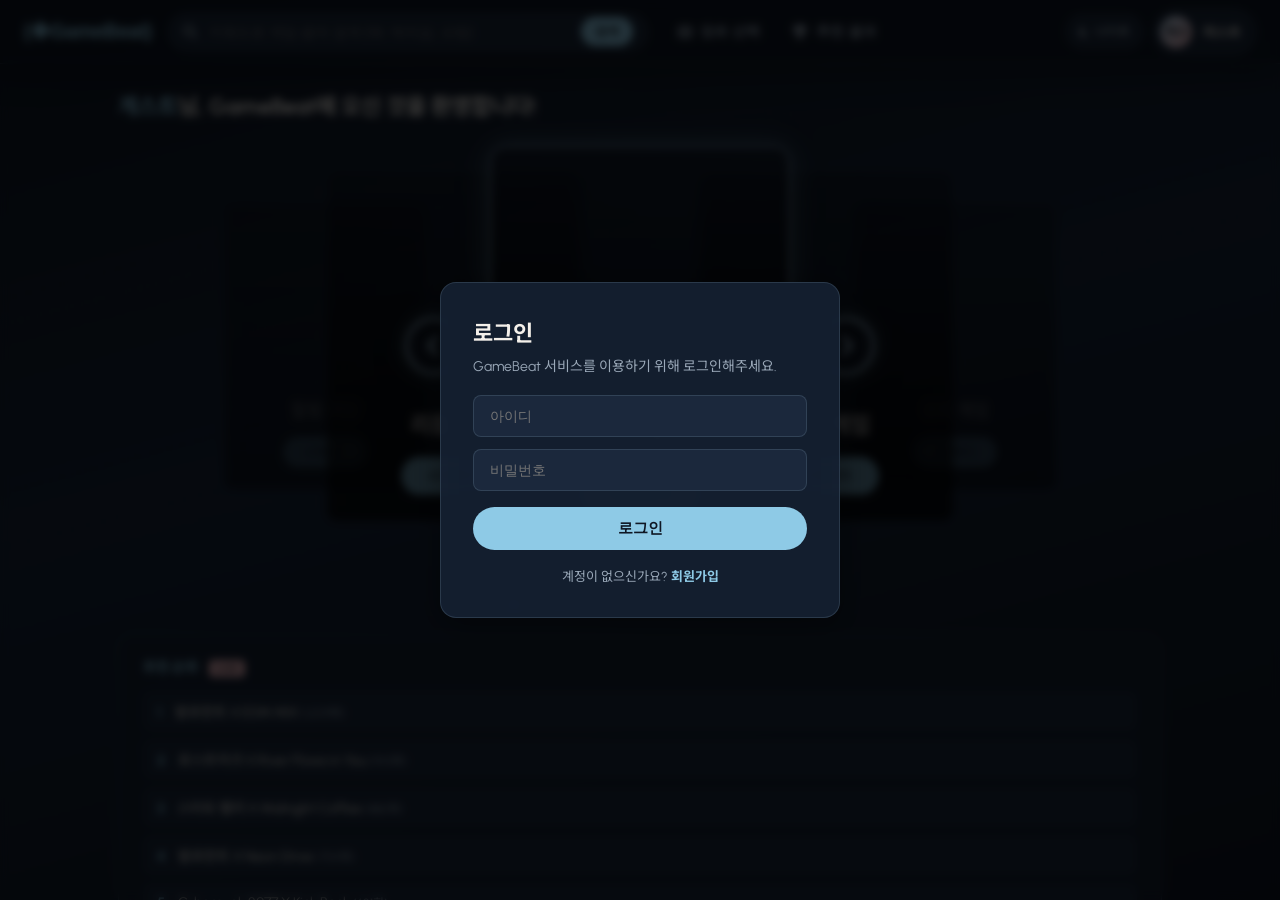
<file: index.html>
<!DOCTYPE html>
<html lang="ko" data-theme="dark">
<head>
    <meta charset="UTF-8">
    <meta name="viewport" content="width=device-width, initial-scale=1.0">
    <title>◈GameBeat</title>
    <link href="https://fonts.googleapis.com/css2?family=Urbanist:wght@400;700&family=Noto+Sans+KR:wght@400;700&display=swap" rel="stylesheet">
    <link rel="stylesheet" href="https://cdnjs.cloudflare.com/ajax/libs/font-awesome/6.4.0/css/all.min.css">
    <link rel="stylesheet" href="style.css">
</head>
<body>

    <div id="auth-modal-overlay" class="modal-overlay">
        <div class="auth-modal-card" id="login-box">
            <div class="modal-header"><h3>로그인</h3></div>
            <p class="modal-desc">GameBeat 서비스를 이용하기 위해 로그인해주세요.</p>
            <div class="auth-form">
                <input type="text" id="login-id" placeholder="아이디" class="auth-input-field">
                <input type="password" id="login-pw" placeholder="비밀번호" class="auth-input-field">
                <button id="btn-submit-login" class="btn-start auth-submit-btn">로그인</button>
            </div>
            <p class="auth-switch-text">계정이 없으신가요? <span id="go-to-register">회원가입</span></p>
        </div>
        <div class="auth-modal-card hidden" id="register-box">
            <div class="modal-header"><h3>회원가입</h3></div>
            <p class="modal-desc">새로운 GameBeat 계정을 생성합니다.</p>
            <div class="auth-form">
                <input type="text" id="reg-id" placeholder="아이디" class="auth-input-field">
                <input type="password" id="reg-pw" placeholder="비밀번호" class="auth-input-field">
                <input type="text" id="reg-name" placeholder="닉네임" class="auth-input-field">
                <button id="btn-submit-register" class="btn-start auth-submit-btn">가입하기</button>
            </div>
            <p class="auth-switch-text">이미 계정이 있으신가요? <span id="go-to-login">로그인</span></p>
        </div>
    </div>

    <div class="app-container">
        <header class="top-navbar">
            <button type="button" class="brand-logo" id="brand-logo-btn" title="메인으로">(◈GameBeat)</button>

            <div class="top-search-wrap">
                <i class="fas fa-search"></i>
                <input type="text" id="main-search-input" class="search-input" placeholder="키워드로 게임·음악 검색 (예: 박자감, 슈팅)">
                <button type="button" id="search-submit-btn" class="search-submit-btn">검색</button>
            </div>

            <nav class="top-nav-menu">
                <button class="nav-item" id="menu-genre"><i class="fas fa-th-large"></i> 장르 선택</button>
                <button class="nav-item" id="menu-result"><i class="fas fa-trophy"></i> 추천 결과</button>
            </nav>

            <div class="top-nav-right">
                <button id="theme-toggle" class="theme-toggle-btn" type="button">
                    <i class="fas fa-moon"></i> <span>나이트</span>
                </button>
                <button type="button" class="top-profile-chip" id="top-profile-chip" title="프로필">
                    <span class="top-avatar" id="top-avatar">?</span>
                    <span class="top-profile-name" id="top-profile-name">프로필</span>
                </button>
            </div>
        </header>

        <main class="main-content">

            <section id="view-main" class="content-view dashboard-layout">
                <div class="main-inner">
                    <header class="view-header">
                        <div class="greeting"><span id="greeting-name">사용자</span>님, GameBeat에 오신 것을 환영합니다!</div>
                    </header>

                    <div id="search-results-panel" class="search-results-panel hidden">
                        <h3 class="search-results-title"><i class="fas fa-key"></i> 키워드 검색 결과</h3>
                        <div class="search-results-grid">
                            <div class="search-col">
                                <h4>게임</h4>
                                <ul id="search-games-results" class="search-result-list"></ul>
                            </div>
                            <div class="search-col">
                                <h4>음악</h4>
                                <ul id="search-music-results" class="search-result-list"></ul>
                            </div>
                        </div>
                    </div>

                    <div class="carousel-wrap">
                        <div class="center-stack-zone" id="carousel-zone">
                            <button class="slider-btn prev-btn" id="slide-prev-btn" type="button" aria-label="이전 카드"><i class="fas fa-chevron-left"></i></button>
                            <div class="main-card-deck" id="card-deck">
                                <div class="game-main-card active" data-index="0"><h2>FPS 게임</h2><button class="btn-start main-start-btn" type="button">시작하기</button></div>
                                <div class="game-main-card" data-index="1"><h2>RPG 게임</h2><button class="btn-start main-start-btn" type="button">시작하기</button></div>
                                <div class="game-main-card" data-index="2"><h2>공포 게임</h2><button class="btn-start main-start-btn" type="button">시작하기</button></div>
                                <div class="game-main-card" data-index="3"><h2>힐링 게임</h2><button class="btn-start main-start-btn" type="button">시작하기</button></div>
                                <div class="game-main-card" data-index="4"><h2>리듬 게임</h2><button class="btn-start main-start-btn" type="button">시작하기</button></div>
                            </div>
                            <button class="slider-btn next-btn" id="slide-next-btn" type="button" aria-label="다음 카드"><i class="fas fa-chevron-right"></i></button>
                        </div>
                        <div class="carousel-dots" id="carousel-dots"></div>
                        <p class="carousel-hint"><i class="fas fa-hand-pointer"></i> 좌우 버튼 · 스와이프 · 키보드 ← → 로 넘길 수 있어요</p>
                    </div>

                    <footer class="view-footer">
                        <div class="ranking-panel">
                            <div class="rank-tag">추천 순위 <span class="live-badge">LIVE</span></div>
                            <div class="rank-list" id="rank-list"></div>
                        </div>
                    </footer>
                </div>
            </section>

            <section id="view-genre" class="content-view hidden">
                <div class="page-inner">
                    <header class="genre-header">
                        <h1>장르 <span class="highlight">추천</span></h1>
                        <p class="genre-sub">룰렛·키워드·분위기에 맞춰 최적의 게임과 음악을 매칭합니다</p>
                    </header>
                    <div class="genre-selection-container">
                        <div class="selection-group">
                            <p class="group-label">게임 장르</p>
                            <div class="btn-grid" id="grid-game">
                                <button type="button" class="select-item active">FPS</button>
                                <button type="button" class="select-item">RPG</button>
                                <button type="button" class="select-item">공포</button>
                                <button type="button" class="select-item">힐링</button>
                                <button type="button" class="select-item">리듬게임</button>
                            </div>
                        </div>
                        <div class="selection-group">
                            <p class="group-label">음악 장르</p>
                            <div class="btn-grid" id="grid-music">
                                <button type="button" class="select-item active">EDM</button>
                                <button type="button" class="select-item">Lo-fi</button>
                                <button type="button" class="select-item">힙합</button>
                                <button type="button" class="select-item">락</button>
                                <button type="button" class="select-item">클래식</button>
                            </div>
                        </div>
                        <div class="selection-group">
                            <p class="group-label">분위기</p>
                            <div class="btn-grid" id="grid-mood">
                                <button type="button" class="select-item active">집중</button>
                                <button type="button" class="select-item">감성</button>
                                <button type="button" class="select-item">텐션업</button>
                                <button type="button" class="select-item">힐링</button>
                            </div>
                        </div>
                        <div class="roulette-zone">
                            <button id="roulette-spin-btn" class="btn-roulette" type="button">
                                <i class="fas fa-dharmachakra"></i> 감성 키워드 룰렛
                            </button>
                            <div id="roulette-result" class="roulette-result">키워드를 뽑아보세요</div>
                        </div>
                        <div class="genre-footer">
                            <button class="btn-recommend-go" id="genre-next-btn" type="button"><i class="fas fa-random"></i> 키워드 맞춤 추천 받기</button>
                        </div>
                    </div>
                </div>
            </section>

            <section id="view-result" class="content-view hidden">
                <div class="result-scroll-box page-inner">
                    <div class="result-title-area"><h1>TODAY'S PICK ✨</h1></div>
                    <div id="user-welcome-banner" class="welcome-banner">
                        "<span id="result-user-name" class="highlight-green">사용자</span>님을 위한 완벽한 조합"
                    </div>
                    <div class="pick-cards-container">
                        <div class="pick-card" id="game-result-card">
                            <p class="card-type-label" id="game-category-label">추천 게임</p>
                            <div class="card-detail">
                                <div class="game-icon-mock" id="game-media-icon-zone"><i class="fas fa-gamepad"></i></div>
                                <div><h3 class="pick-name" id="res-game-title">발로란트</h3><p class="pick-sub" id="res-game-sub">(FPS)</p></div>
                            </div>
                        </div>
                        <div class="pick-card" id="music-result-card">
                            <p class="card-type-label">추천 음악</p>
                            <div class="card-detail">
                                <div class="music-icon-mock"><i class="fas fa-music"></i></div>
                                <div><h3 class="pick-name" id="res-music-title">EDM MIX</h3><p class="pick-sub" id="res-music-sub">(High Energy)</p></div>
                            </div>
                        </div>
                    </div>
                    <div id="game-comment-box" class="comment-banner">"음악과 함께 몰입도를 극대화해보세요!"</div>
                    <div class="media-preview-container">
                        <div class="media-box">
                            <p class="media-label">게임 하이라이트</p>
                            <div class="video-placeholder" id="game-video-status-box"><i class="fas fa-play-circle"></i><span>플레이 리뷰 준비 완료</span></div>
                        </div>
                        <div class="media-box">
                            <p class="media-label">음악 하이라이트 (Audio)</p>
                            <div class="video-placeholder wave-bg" id="music-audio-player-zone"></div>
                        </div>
                    </div>
                    <div class="share-link-bar hidden" id="share-link-bar">
                        <div class="share-link-bar-head">
                            <i class="fas fa-link"></i>
                            <span>Smart Link</span>
                        </div>
                        <input type="text" id="share-link-inline" class="share-link-inline-input" readonly placeholder="추천 후 공유 링크가 표시됩니다">
                        <button type="button" id="copy-link-inline-btn" class="copy-link-inline-btn">복사</button>
                        <button type="button" id="open-share-btn" class="open-share-modal-btn"><i class="fas fa-share-alt"></i> 공유</button>
                    </div>
                    <div class="result-actions">
                        <button class="btn-action-refresh" id="btn-re-recommend" type="button"><i class="fas fa-sync-alt"></i> 다시 추천 받기</button>
                        <button class="btn-spotify-placeholder" id="btn-spotify-placeholder" type="button" disabled title="Spotify API 연동 준비 중">
                            <i class="fab fa-spotify"></i> Spotify (준비 중)
                        </button>
                    </div>
                </div>
            </section>

            <section id="view-profile" class="content-view hidden">
                <div class="profile-page page-inner">
                    <div class="profile-header-card">
                        <div class="profile-avatar" id="profile-avatar">GB</div>
                        <div class="profile-info-text">
                            <h2 id="profile-display-name">게스트</h2>
                            <p id="profile-display-id">@guest</p>
                        </div>
                        <button type="button" class="btn-logout-profile" id="btn-logout"><i class="fas fa-sign-out-alt"></i> 로그아웃</button>
                    </div>
                    <div class="profile-playlist-section">
                        <h3><i class="fas fa-heart"></i> 내 플레이리스트</h3>
                        <p id="playlist-count" class="playlist-count-text">저장된 곡: 0곡</p>
                        <table class="playlist-table">
                            <thead>
                                <tr><th>#</th><th>곡 제목</th><th>관리</th></tr>
                            </thead>
                            <tbody id="playlist-items"></tbody>
                        </table>
                    </div>
                </div>
            </section>

        </main>
    </div>

    <div id="share-modal-overlay" class="modal-overlay hidden">
        <div class="share-modal-card">
            <div class="modal-header">
                <h3>Smart Link 공유</h3>
                <button id="close-share-btn" class="modal-close-x" type="button">&times;</button>
            </div>
            <p class="modal-desc">오늘의 추천 조합을 친구들에게 자랑해 보세요!</p>
            <div class="share-link-preview">
                <input type="text" id="share-link-input" value="" readonly>
            </div>
            <div class="sns-share-grid">
                <button class="sns-btn kakao" id="share-kakao" type="button"><div class="sns-icon-circle"><i class="fas fa-comment"></i></div><span>카카오톡</span></button>
                <button class="sns-btn facebook" id="share-facebook" type="button"><div class="sns-icon-circle"><i class="fab fa-facebook-f"></i></div><span>페이스북</span></button>
                <button class="sns-btn instagram" id="share-instagram" type="button"><div class="sns-icon-circle"><i class="fab fa-instagram"></i></div><span>인스타그램</span></button>
            </div>
            <div class="copy-link-section">
                <button id="copy-link-btn" type="button" class="copy-link-full-btn"><i class="fas fa-copy"></i> 링크 복사</button>
            </div>
        </div>
    </div>

    <script src="js/audio-adapter.js"></script>
    <script src="main.js"></script>
</body>
</html>
</file>
<file: style.css>
/* ==========================================================================
   GameBeat — NewJeans '22 Y2K palette (soft denim · cream · blush)
   ========================================================================== */
:root,
[data-theme="dark"] {
    --bg-base: #0f1724;
    --bg-card: rgba(22, 34, 52, 0.9);
    --bg-inner: rgba(28, 42, 62, 0.94);
    --bg-glass: rgba(14, 22, 36, 0.82);
    --brand-green: #8ecae6;
    --brand-accent: #b8d8f0;
    --brand-green-hover: #a8d4f0;
    --accent-blush: #e8b4bc;
    --accent-denim: #5b7c9a;
    --text-main: #f4f0ea;
    --text-sub: #9aa8b8;
    --border-subtle: rgba(184, 216, 240, 0.14);
    --overlay-dark: rgba(12, 20, 32, 0.78);
    --accent-glow: rgba(142, 202, 230, 0.4);
    --accent-glow-soft: rgba(142, 202, 230, 0.12);
    --shadow-soft: 0 8px 32px rgba(0, 0, 0, 0.35);
    --nav-height: 64px;
    --bg-image: url('https://images.unsplash.com/photo-1618005182384-a83a8bd57fbe?q=80&w=1920&auto=format&fit=crop');
    --gradient-overlay: linear-gradient(
        165deg,
        rgba(15, 23, 36, 0.55) 0%,
        rgba(26, 40, 62, 0.88) 45%,
        rgba(15, 23, 36, 0.92) 100%
    );
}

[data-theme="light"] {
    --bg-base: #f6f1e8;
    --bg-card: rgba(255, 252, 247, 0.94);
    --bg-inner: rgba(255, 255, 255, 0.92);
    --bg-glass: rgba(255, 252, 247, 0.9);
    --brand-green: #4a6fa5;
    --brand-accent: #6b8cae;
    --brand-green-hover: #3d5a80;
    --accent-blush: #d4a5b5;
    --accent-denim: #5b7c9a;
    --text-main: #1a2838;
    --text-sub: #5c6b7a;
    --border-subtle: rgba(74, 111, 165, 0.16);
    --overlay-dark: rgba(246, 241, 232, 0.88);
    --accent-glow: rgba(74, 111, 165, 0.28);
    --accent-glow-soft: rgba(74, 111, 165, 0.1);
    --shadow-soft: 0 8px 28px rgba(26, 40, 62, 0.08);
    --bg-image: url('https://images.unsplash.com/photo-1507525428034-b723cf961d3e?q=80&w=1920&auto=format&fit=crop');
    --gradient-overlay: linear-gradient(
        165deg,
        rgba(246, 241, 232, 0.72) 0%,
        rgba(232, 220, 205, 0.9) 50%,
        rgba(246, 241, 232, 0.95) 100%
    );
}

* { box-sizing: border-box; margin: 0; padding: 0; }

body {
    font-family: 'Urbanist', 'Noto Sans KR', sans-serif;
    color: var(--text-main);
    height: 100vh;
    overflow: hidden;
    -webkit-font-smoothing: antialiased;
    background: var(--bg-base);
}

body::before {
    content: '';
    position: fixed;
    inset: 0;
    background-image: var(--bg-image);
    background-size: cover;
    background-position: center;
    background-attachment: fixed;
    z-index: 0;
}

body::after {
    content: '';
    position: fixed;
    inset: 0;
    background: var(--gradient-overlay);
    z-index: 0;
    pointer-events: none;
}

.hidden { display: none !important; }

/* ==========================================================================
   App shell
   ========================================================================== */
.app-container {
    position: relative;
    z-index: 1;
    display: flex;
    flex-direction: column;
    width: 100vw;
    height: 100vh;
}

/* ==========================================================================
   Top navbar
   ========================================================================== */
.top-navbar {
    height: var(--nav-height);
    flex-shrink: 0;
    display: flex;
    align-items: center;
    gap: 16px;
    padding: 0 24px;
    background: var(--bg-glass);
    backdrop-filter: blur(16px);
    border-bottom: 1px solid var(--border-subtle);
    z-index: 100;
}

.brand-logo {
    background: none;
    border: none;
    font-size: 20px;
    font-weight: 800;
    color: var(--brand-green);
    cursor: pointer;
    white-space: nowrap;
    letter-spacing: 0.3px;
    flex-shrink: 0;
    transition: opacity 0.2s;
}
.brand-logo:hover { opacity: 0.85; }

.top-search-wrap {
    flex: 1;
    max-width: 480px;
    display: flex;
    align-items: center;
    gap: 8px;
    background: var(--bg-inner);
    border: 1px solid var(--border-subtle);
    border-radius: 24px;
    padding: 0 14px;
    min-width: 0;
}
.top-search-wrap i { color: var(--text-sub); font-size: 14px; }
.top-search-wrap .search-input {
    flex: 1;
    background: transparent;
    border: none;
    outline: none;
    color: var(--text-main);
    font-size: 14px;
    padding: 10px 4px;
    min-width: 0;
}
.search-submit-btn {
    background: var(--brand-green);
    color: #0f1724;
    border: none;
    border-radius: 16px;
    padding: 6px 14px;
    font-size: 12px;
    font-weight: bold;
    cursor: pointer;
    flex-shrink: 0;
}
.search-submit-btn:hover { background: var(--brand-green-hover); }

.top-nav-menu {
    display: flex;
    gap: 4px;
    flex-shrink: 0;
}

.top-nav-right {
    display: flex;
    align-items: center;
    gap: 10px;
    flex-shrink: 0;
    margin-left: auto;
}

.nav-item {
    background: none;
    border: none;
    color: var(--text-sub);
    padding: 10px 14px;
    cursor: pointer;
    font-size: 14px;
    font-weight: bold;
    border-radius: 8px;
    display: flex;
    align-items: center;
    gap: 8px;
    transition: background 0.2s, color 0.2s;
    white-space: nowrap;
}
.nav-item:hover,
.nav-item.active {
    background: var(--bg-inner);
    color: var(--brand-green);
}

.theme-toggle-btn {
    background: var(--bg-inner);
    border: 1px solid var(--border-subtle);
    border-radius: 20px;
    color: var(--text-sub);
    padding: 8px 12px;
    font-size: 12px;
    font-weight: bold;
    cursor: pointer;
    display: flex;
    align-items: center;
    gap: 6px;
    transition: border-color 0.2s, color 0.2s;
}
.theme-toggle-btn:hover {
    border-color: var(--brand-green);
    color: var(--brand-green);
}

.top-profile-chip {
    display: flex;
    align-items: center;
    gap: 10px;
    background: var(--bg-inner);
    border: 1px solid var(--border-subtle);
    border-radius: 24px;
    padding: 6px 14px 6px 6px;
    cursor: pointer;
    transition: border-color 0.2s;
}
.top-profile-chip:hover,
.top-profile-chip.active {
    border-color: var(--brand-green);
}
.top-avatar {
    width: 32px;
    height: 32px;
    border-radius: 50%;
    background: linear-gradient(135deg, var(--brand-accent), var(--accent-blush));
    color: #0f1724;
    font-size: 12px;
    font-weight: 800;
    display: flex;
    align-items: center;
    justify-content: center;
}
.top-profile-name {
    font-size: 13px;
    font-weight: bold;
    color: var(--text-main);
    max-width: 80px;
    overflow: hidden;
    text-overflow: ellipsis;
    white-space: nowrap;
}

/* ==========================================================================
   Main content
   ========================================================================== */
.main-content {
    flex: 1;
    overflow: hidden;
    position: relative;
}

.content-view {
    height: 100%;
    overflow-y: auto;
    overflow-x: hidden;
}

.main-inner,
.page-inner {
    max-width: 1100px;
    margin: 0 auto;
    padding: 24px 28px 32px;
}

.view-header { margin-bottom: 16px; }
.greeting {
    font-size: 22px;
    font-weight: bold;
}
#greeting-name { color: var(--brand-green); font-weight: bold; }

/* Search results */
.search-results-panel {
    background: var(--bg-card);
    border: 1px solid var(--border-subtle);
    border-radius: 12px;
    padding: 20px;
    margin-bottom: 20px;
    backdrop-filter: blur(8px);
}
.search-results-title {
    font-size: 16px;
    color: var(--brand-green);
    margin-bottom: 16px;
}
.search-results-grid {
    display: grid;
    grid-template-columns: 1fr 1fr;
    gap: 20px;
}
.search-col h4 {
    font-size: 13px;
    color: var(--text-sub);
    margin-bottom: 10px;
    text-transform: uppercase;
    letter-spacing: 0.5px;
}
.search-result-list {
    list-style: none;
    max-height: 180px;
    overflow-y: auto;
}
.search-result-list li {
    padding: 10px 12px;
    border-radius: 8px;
    margin-bottom: 6px;
    background: var(--bg-inner);
    font-size: 14px;
    cursor: default;
    border-left: 3px solid transparent;
}
.search-result-list li:hover {
    border-left-color: var(--brand-green);
}
.search-result-list .item-sub {
    font-size: 12px;
    color: var(--text-sub);
    margin-top: 2px;
}
.search-empty {
    color: var(--text-sub);
    font-size: 13px;
    padding: 8px;
}

/* Carousel */
.carousel-wrap {
    margin: 10px 0 24px;
    text-align: center;
}

.center-stack-zone {
    display: flex;
    align-items: center;
    justify-content: center;
    gap: 28px;
    min-height: 420px;
    perspective: 1400px;
    touch-action: pan-y;
    user-select: none;
}

.main-card-deck {
    position: relative;
    width: 300px;
    height: 400px;
    flex-shrink: 0;
}

.game-main-card {
    position: absolute;
    inset: 0;
    width: 100%;
    height: 100%;
    background: var(--bg-card);
    border-radius: 16px;
    border: 1px solid var(--border-subtle);
    display: flex;
    flex-direction: column;
    align-items: center;
    justify-content: flex-end;
    padding: 30px;
    transition: transform 0.45s cubic-bezier(0.25, 0.8, 0.25, 1), opacity 0.45s, filter 0.45s;
    cursor: pointer;
    overflow: hidden;
    backdrop-filter: blur(6px);
    opacity: 0;
    pointer-events: none;
    z-index: 1;
    filter: brightness(0.6);
}
.game-main-card h2 {
    font-size: 26px;
    margin-bottom: 20px;
    text-shadow: 0 2px 8px rgba(0,0,0,0.8);
    z-index: 2;
}
.game-main-card.active {
    transform: translateX(0) scale(1) rotateY(0deg);
    opacity: 1;
    z-index: 5;
    pointer-events: auto;
    filter: brightness(1);
    box-shadow: var(--shadow-soft), 0 0 28px var(--accent-glow);
    border-color: var(--brand-accent);
}
.game-main-card.next {
    transform: translateX(62%) scale(0.88) rotateY(-14deg);
    opacity: 0.75;
    z-index: 4;
    pointer-events: auto;
    filter: brightness(0.85);
}
.game-main-card.prev {
    transform: translateX(-62%) scale(0.88) rotateY(14deg);
    opacity: 0.75;
    z-index: 4;
    pointer-events: auto;
    filter: brightness(0.85);
}
.game-main-card.next-secondary {
    transform: translateX(105%) scale(0.72) rotateY(-20deg);
    opacity: 0.35;
    z-index: 2;
}
.game-main-card.prev-secondary {
    transform: translateX(-105%) scale(0.72) rotateY(20deg);
    opacity: 0.35;
    z-index: 2;
}

.carousel-dots {
    display: flex;
    justify-content: center;
    gap: 10px;
    margin-top: 18px;
}
.carousel-dot {
    width: 10px;
    height: 10px;
    border-radius: 50%;
    border: none;
    background: var(--border-subtle);
    cursor: pointer;
    padding: 0;
    transition: background 0.2s, transform 0.2s;
}
.carousel-dot.active {
    background: var(--brand-green);
    transform: scale(1.25);
}
.carousel-hint {
    margin-top: 10px;
    font-size: 12px;
    color: var(--text-sub);
}

.slider-btn {
    width: 56px;
    height: 56px;
    border-radius: 50%;
    border: 2px solid var(--brand-accent);
    background: rgba(15, 23, 36, 0.88);
    color: var(--brand-accent);
    cursor: pointer;
    font-size: 22px;
    font-weight: bold;
    backdrop-filter: blur(12px);
    transition: transform 0.2s, background 0.2s, box-shadow 0.2s, color 0.2s;
    flex-shrink: 0;
    z-index: 20;
    box-shadow:
        var(--shadow-soft),
        0 0 0 1px var(--accent-glow-soft),
        0 0 20px var(--accent-glow);
    display: flex;
    align-items: center;
    justify-content: center;
}
.slider-btn:hover {
    background: var(--brand-green);
    color: #0f1724;
    transform: scale(1.1);
    box-shadow:
        var(--shadow-soft),
        0 0 28px var(--accent-glow);
}
.slider-btn:active {
    transform: scale(0.95);
}

[data-theme="light"] .slider-btn {
    background: rgba(255, 252, 247, 0.98);
    color: var(--brand-green);
    box-shadow:
        var(--shadow-soft),
        0 0 0 2px var(--accent-glow-soft),
        0 0 16px var(--accent-glow);
}
[data-theme="light"] .slider-btn:hover {
    background: var(--brand-green);
    color: #fff;
}

.btn-start {
    background: var(--brand-green);
    color: #0f1724;
    border: none;
    padding: 12px 32px;
    border-radius: 24px;
    font-weight: bold;
    font-size: 15px;
    cursor: pointer;
    z-index: 2;
    transition: transform 0.15s, background 0.2s;
}
.btn-start:hover {
    background: var(--brand-green-hover);
    transform: scale(1.05);
}

/* Ranking */
.view-footer { margin-top: 8px; }
.ranking-panel {
    background: var(--bg-card);
    border: 1px solid var(--border-subtle);
    border-radius: 16px;
    padding: 20px 24px;
    backdrop-filter: blur(8px);
}
.rank-tag {
    font-size: 14px;
    font-weight: bold;
    color: var(--brand-green);
    margin-bottom: 14px;
}
.live-badge {
    display: inline-block;
    margin-left: 8px;
    padding: 2px 8px;
    font-size: 10px;
    background: var(--accent-blush);
    color: #0f1724;
    border-radius: 4px;
    animation: livePulse 1.5s ease-in-out infinite;
}
@keyframes livePulse {
    0%, 100% { opacity: 1; }
    50% { opacity: 0.6; }
}
.rank-list { display: flex; flex-direction: column; gap: 8px; }
.rank-list > div {
    padding: 10px 14px;
    background: var(--bg-inner);
    border-radius: 8px;
    font-size: 14px;
    transition: transform 0.2s, background 0.2s;
}
.rank-list > div span:first-child {
    color: var(--brand-green);
    font-weight: bold;
    margin-right: 10px;
}
.rank-list > div:hover {
    transform: translateX(4px);
    background: var(--accent-glow-soft);
}
.rank-count {
    font-style: normal;
    color: var(--text-sub);
    font-size: 12px;
}

/* ==========================================================================
   Genre view
   ========================================================================== */
.genre-header { text-align: center; margin-bottom: 28px; }
.genre-header h1 { font-size: 32px; }
.genre-header .highlight { color: var(--brand-green); }
.genre-sub { color: var(--text-sub); margin-top: 8px; font-size: 15px; }

.genre-selection-container {
    background: var(--bg-card);
    border: 1px solid var(--border-subtle);
    border-radius: 20px;
    padding: 28px;
    backdrop-filter: blur(10px);
}

.selection-group { margin-bottom: 24px; }
.group-label {
    font-size: 13px;
    color: var(--text-sub);
    font-weight: bold;
    margin-bottom: 12px;
    text-transform: uppercase;
    letter-spacing: 0.5px;
}

.btn-grid {
    display: flex;
    flex-wrap: wrap;
    gap: 10px;
}

.select-item {
    background: var(--bg-inner);
    border: 1px solid var(--border-subtle);
    color: var(--text-sub);
    padding: 10px 20px;
    border-radius: 20px;
    cursor: pointer;
    font-size: 14px;
    font-weight: bold;
    transition: all 0.2s;
}
.select-item:hover { border-color: var(--brand-green); color: var(--text-main); }
.select-item.active {
    background: var(--brand-green);
    color: #0f1724;
    border-color: var(--brand-green);
}

[data-theme="light"] .select-item.active {
    color: #fff;
}

.roulette-zone {
    text-align: center;
    margin: 24px 0;
    padding: 20px;
    border: 1px dashed var(--brand-green);
    border-radius: 12px;
    background: var(--accent-glow-soft);
}
.btn-roulette {
    background: transparent;
    border: 2px solid var(--brand-green);
    color: var(--brand-green);
    padding: 12px 28px;
    border-radius: 30px;
    font-weight: bold;
    font-size: 15px;
    cursor: pointer;
    transition: background 0.2s, color 0.2s;
}
.btn-roulette:hover:not(:disabled) {
    background: var(--brand-green);
    color: #0f1724;
}

[data-theme="light"] .btn-roulette:hover:not(:disabled) {
    color: #fff;
}
.btn-roulette:disabled { opacity: 0.6; cursor: not-allowed; }
.roulette-result {
    margin-top: 14px;
    font-size: 16px;
    color: var(--brand-green);
    font-weight: bold;
    min-height: 24px;
}

.genre-footer { text-align: center; margin-top: 8px; }
.btn-recommend-go {
    background: linear-gradient(135deg, var(--brand-green), var(--accent-blush));
    color: #0f1724;
    border: none;
    padding: 16px 40px;
    border-radius: 30px;
    font-size: 16px;
    font-weight: bold;
    cursor: pointer;
    transition: transform 0.15s, background 0.2s;
}
.btn-recommend-go:hover {
    filter: brightness(1.08);
    transform: scale(1.03);
}

[data-theme="light"] .btn-recommend-go {
    color: #fff;
}

/* ==========================================================================
   Result view
   ========================================================================== */
.result-scroll-box { padding-bottom: 40px; }
.result-title-area h1 { font-size: 28px; text-align: center; }
.welcome-banner {
    text-align: center;
    font-size: 18px;
    font-weight: bold;
    margin: 16px 0 24px;
}
.highlight-green { color: var(--brand-green); }

.pick-cards-container {
    display: grid;
    grid-template-columns: 1fr 1fr;
    gap: 20px;
    margin-bottom: 20px;
}

.pick-card {
    background: var(--bg-card);
    border: 1px solid var(--border-subtle);
    border-radius: 16px;
    padding: 24px;
    backdrop-filter: blur(8px);
    min-height: 160px;
}

.pick-card-img-bg {
    background-size: cover;
    background-position: center;
    position: relative;
}
.pick-card-img-bg::before {
    content: '';
    position: absolute;
    inset: 0;
    background: var(--overlay-dark);
    border-radius: inherit;
    z-index: 0;
}
.pick-card-img-bg .card-detail,
.pick-card-img-bg .card-type-label { position: relative; z-index: 1; }

.card-type-label {
    font-size: 12px;
    color: var(--brand-green);
    font-weight: bold;
    margin-bottom: 16px;
    text-transform: uppercase;
}
.card-detail { display: flex; align-items: center; gap: 16px; }
.game-icon-mock,
.music-icon-mock {
    width: 56px;
    height: 56px;
    border-radius: 12px;
    background: var(--bg-inner);
    display: flex;
    align-items: center;
    justify-content: center;
    font-size: 24px;
    color: var(--brand-green);
}
.pick-name { font-size: 20px; margin-bottom: 4px; }
.pick-sub { font-size: 14px; color: var(--text-sub); }

.comment-banner {
    background: var(--bg-card);
    border-left: 4px solid var(--brand-green);
    padding: 16px 20px;
    border-radius: 0 8px 8px 0;
    font-style: italic;
    margin-bottom: 24px;
    backdrop-filter: blur(6px);
}

.media-preview-container {
    display: grid;
    grid-template-columns: 1fr 1fr;
    gap: 20px;
    margin-bottom: 24px;
}
.media-box {
    background: var(--bg-card);
    border: 1px solid var(--border-subtle);
    border-radius: 12px;
    padding: 16px;
    backdrop-filter: blur(6px);
}
.media-label {
    font-size: 12px;
    color: var(--text-sub);
    margin-bottom: 12px;
    font-weight: bold;
}
.video-placeholder {
    min-height: 120px;
    display: flex;
    flex-direction: column;
    align-items: center;
    justify-content: center;
    gap: 8px;
    color: var(--text-sub);
    background: var(--bg-inner);
    border-radius: 8px;
}
.wave-bg {
    background: linear-gradient(135deg, var(--bg-inner), var(--accent-glow-soft));
}

/* Share link bar (result page) */
.share-link-bar {
    display: flex;
    flex-wrap: wrap;
    align-items: center;
    gap: 10px;
    background: var(--bg-card);
    border: 1px solid var(--brand-green);
    border-radius: 12px;
    padding: 14px 16px;
    margin-bottom: 20px;
    backdrop-filter: blur(8px);
    box-shadow: 0 0 20px var(--accent-glow-soft);
}
.share-link-bar-head {
    display: flex;
    align-items: center;
    gap: 6px;
    color: var(--brand-green);
    font-weight: bold;
    font-size: 14px;
    flex-shrink: 0;
}
.share-link-inline-input {
    flex: 1;
    min-width: 160px;
    background: var(--bg-inner);
    border: 1px solid var(--border-subtle);
    border-radius: 8px;
    padding: 10px 12px;
    color: var(--brand-green);
    font-size: 13px;
    outline: none;
}
.copy-link-inline-btn,
.open-share-modal-btn {
    background: var(--brand-green);
    color: #0f1724;
    border: none;
    border-radius: 8px;
    padding: 10px 14px;
    font-size: 13px;
    font-weight: bold;
    cursor: pointer;
    white-space: nowrap;
}
.open-share-modal-btn {
    background: var(--bg-inner);
    color: var(--brand-green);
    border: 1px solid var(--brand-green);
}
.copy-link-inline-btn:hover { background: var(--brand-green-hover); }
.open-share-modal-btn:hover { background: var(--accent-glow-soft); }

.share-link-preview {
    margin-bottom: 16px;
}
.share-link-preview input {
    width: 100%;
    background: var(--bg-inner);
    border: 1px solid var(--brand-green);
    border-radius: 8px;
    padding: 12px 14px;
    color: var(--brand-green);
    font-size: 13px;
    word-break: break-all;
}
.copy-link-full-btn {
    width: 100%;
    background: linear-gradient(135deg, var(--brand-green), var(--accent-blush));
    color: #0f1724;
    border: none;
    border-radius: 8px;
    padding: 14px;
    font-size: 15px;
    font-weight: bold;
    cursor: pointer;
}
.copy-link-full-btn:hover { background: var(--brand-green-hover); }

#share-modal-overlay {
    z-index: 2000;
}

.result-actions {
    display: flex;
    flex-wrap: wrap;
    gap: 12px;
    justify-content: center;
}
.btn-action-refresh,
.btn-action-share {
    background: var(--bg-inner);
    border: 1px solid var(--brand-green);
    color: var(--brand-green);
    padding: 12px 24px;
    border-radius: 24px;
    font-weight: bold;
    cursor: pointer;
    font-size: 14px;
    transition: background 0.2s, color 0.2s;
}
.btn-action-refresh:hover,
.btn-action-share:hover {
    background: var(--brand-green);
    color: #0f1724;
}

[data-theme="light"] .btn-action-refresh:hover,
[data-theme="light"] .btn-action-share:hover {
    color: #fff;
}
.btn-spotify-placeholder {
    background: var(--bg-inner);
    border: 1px solid var(--border-subtle);
    color: var(--text-sub);
    padding: 12px 20px;
    border-radius: 24px;
    font-size: 14px;
    cursor: not-allowed;
    opacity: 0.7;
}

.save-heart {
    background: none;
    border: none;
    color: var(--text-sub);
    font-size: 22px;
    cursor: pointer;
    padding: 4px;
    transition: transform 0.2s, color 0.2s;
    margin-left: auto;
}
.save-heart:hover { color: #fff; transform: scale(1.1); }
.save-heart.active { color: var(--brand-green); }

/* ==========================================================================
   Profile view
   ========================================================================== */
.profile-page { max-width: 720px; }

.profile-header-card {
    display: flex;
    align-items: center;
    gap: 24px;
    background: var(--bg-card);
    border: 1px solid var(--border-subtle);
    border-radius: 16px;
    padding: 28px;
    margin-bottom: 28px;
    backdrop-filter: blur(10px);
}

.profile-avatar {
    width: 88px;
    height: 88px;
    border-radius: 50%;
    background: linear-gradient(145deg, var(--brand-accent), var(--accent-blush));
    color: #0f1724;
    font-size: 28px;
    font-weight: 800;
    display: flex;
    align-items: center;
    justify-content: center;
    flex-shrink: 0;
    border: 3px solid var(--brand-accent);
    box-shadow: 0 0 24px var(--accent-glow);
}

.profile-info-text { flex: 1; min-width: 0; }
.profile-info-text h2 {
    font-size: 24px;
    margin-bottom: 4px;
    word-break: break-all;
}
.profile-info-text p {
    color: var(--text-sub);
    font-size: 14px;
}

.btn-logout-profile {
    background: transparent;
    border: 1px solid #ff5b5b;
    color: #ff5b5b;
    padding: 10px 18px;
    border-radius: 8px;
    cursor: pointer;
    font-size: 13px;
    font-weight: bold;
    transition: background 0.2s, color 0.2s;
    flex-shrink: 0;
}
.btn-logout-profile:hover {
    background: #ff5b5b;
    color: #fff;
}

.profile-playlist-section {
    background: var(--bg-card);
    border: 1px solid var(--border-subtle);
    border-radius: 16px;
    padding: 24px;
    backdrop-filter: blur(10px);
}
.profile-playlist-section h3 {
    font-size: 18px;
    color: var(--brand-green);
    margin-bottom: 8px;
    display: flex;
    align-items: center;
    gap: 8px;
}
.playlist-count-text {
    color: var(--text-sub);
    font-size: 14px;
    margin-bottom: 16px;
}

.playlist-table {
    width: 100%;
    border-collapse: collapse;
}
.playlist-table th {
    text-align: left;
    padding: 12px 10px;
    font-size: 12px;
    color: var(--text-sub);
    border-bottom: 1px solid var(--border-subtle);
    text-transform: uppercase;
}
.playlist-table td {
    padding: 14px 10px;
    border-bottom: 1px solid var(--border-subtle);
    vertical-align: middle;
}

/* ==========================================================================
   Modals
   ========================================================================== */
.modal-overlay {
    position: fixed;
    inset: 0;
    background: rgba(0, 0, 0, 0.75);
    display: flex;
    align-items: center;
    justify-content: center;
    z-index: 1000;
    backdrop-filter: blur(4px);
}

.auth-modal-card,
.share-modal-card {
    background: var(--bg-card);
    border: 1px solid var(--border-subtle);
    border-radius: 16px;
    padding: 32px;
    width: 90%;
    max-width: 400px;
    backdrop-filter: blur(12px);
}

.modal-header h3 { font-size: 22px; margin-bottom: 8px; }
.modal-desc { color: var(--text-sub); font-size: 14px; margin-bottom: 20px; }

.auth-form { display: flex; flex-direction: column; gap: 12px; }
.auth-input-field {
    background: var(--bg-inner);
    border: 1px solid var(--border-subtle);
    border-radius: 8px;
    padding: 12px 16px;
    color: var(--text-main);
    font-size: 14px;
    outline: none;
}
.auth-input-field:focus { border-color: var(--brand-green); }

.auth-submit-btn { width: 100%; margin-top: 4px; }

.auth-switch-text {
    text-align: center;
    margin-top: 16px;
    font-size: 13px;
    color: var(--text-sub);
}
.auth-switch-text span {
    color: var(--brand-green);
    cursor: pointer;
    font-weight: bold;
}

.share-modal-card { max-width: 440px; position: relative; }
.modal-close-x {
    position: absolute;
    top: 16px;
    right: 16px;
    background: none;
    border: none;
    color: var(--text-sub);
    font-size: 24px;
    cursor: pointer;
}
.sns-share-grid {
    display: flex;
    gap: 16px;
    justify-content: center;
    margin-bottom: 20px;
}
.sns-btn {
    background: none;
    border: none;
    cursor: pointer;
    display: flex;
    flex-direction: column;
    align-items: center;
    gap: 8px;
    color: var(--text-sub);
    font-size: 12px;
}
.sns-icon-circle {
    width: 48px;
    height: 48px;
    border-radius: 50%;
    display: flex;
    align-items: center;
    justify-content: center;
    font-size: 20px;
    transition: transform 0.2s;
}
.sns-btn:hover .sns-icon-circle { transform: scale(1.1); }
.sns-btn.kakao .sns-icon-circle { background: #fee500; color: #3c1e1e; }
.sns-btn.facebook .sns-icon-circle { background: #1877f2; color: #fff; }
.sns-btn.instagram .sns-icon-circle { background: linear-gradient(45deg, #f09433, #e6683c, #dc2743); color: #fff; }

.copy-link-section {
    display: flex;
    gap: 8px;
}
.copy-link-section input {
    flex: 1;
    background: var(--bg-inner);
    border: 1px solid var(--border-subtle);
    border-radius: 8px;
    padding: 10px 12px;
    color: var(--text-main);
    font-size: 12px;
}
.copy-link-section button {
    background: var(--brand-green);
    color: #0f1724;
    border: none;
    border-radius: 8px;
    padding: 10px 16px;
    font-weight: bold;
    cursor: pointer;
    white-space: nowrap;
}

/* Audio player inline */
.audio-player-wrapper {
    width: 100%;
    display: flex;
    flex-direction: column;
    align-items: center;
    gap: 8px;
    padding: 15px;
}

@keyframes rotate {
    from { transform: rotate(0deg); }
    to { transform: rotate(360deg); }
}

/* Y2K soft polish */
.top-navbar,
.auth-modal-card,
.share-modal-card,
.pick-card,
.profile-header-card,
.profile-playlist-section {
    box-shadow: var(--shadow-soft);
}

.brand-logo {
    letter-spacing: -0.02em;
}

[data-theme="light"] .copy-link-inline-btn,
[data-theme="light"] .copy-link-full-btn,
[data-theme="light"] .search-submit-btn {
    color: #fff;
}

.highlight-green {
    color: var(--brand-accent);
}

/* Responsive */
@media (max-width: 900px) {
    .top-navbar { flex-wrap: wrap; height: auto; padding: 12px 16px; }
    .top-search-wrap { order: 3; max-width: 100%; width: 100%; }
    .top-nav-menu { display: none; }
    .pick-cards-container,
    .media-preview-container,
    .search-results-grid { grid-template-columns: 1fr; }
    .profile-header-card { flex-direction: column; text-align: center; }
}
</file>
